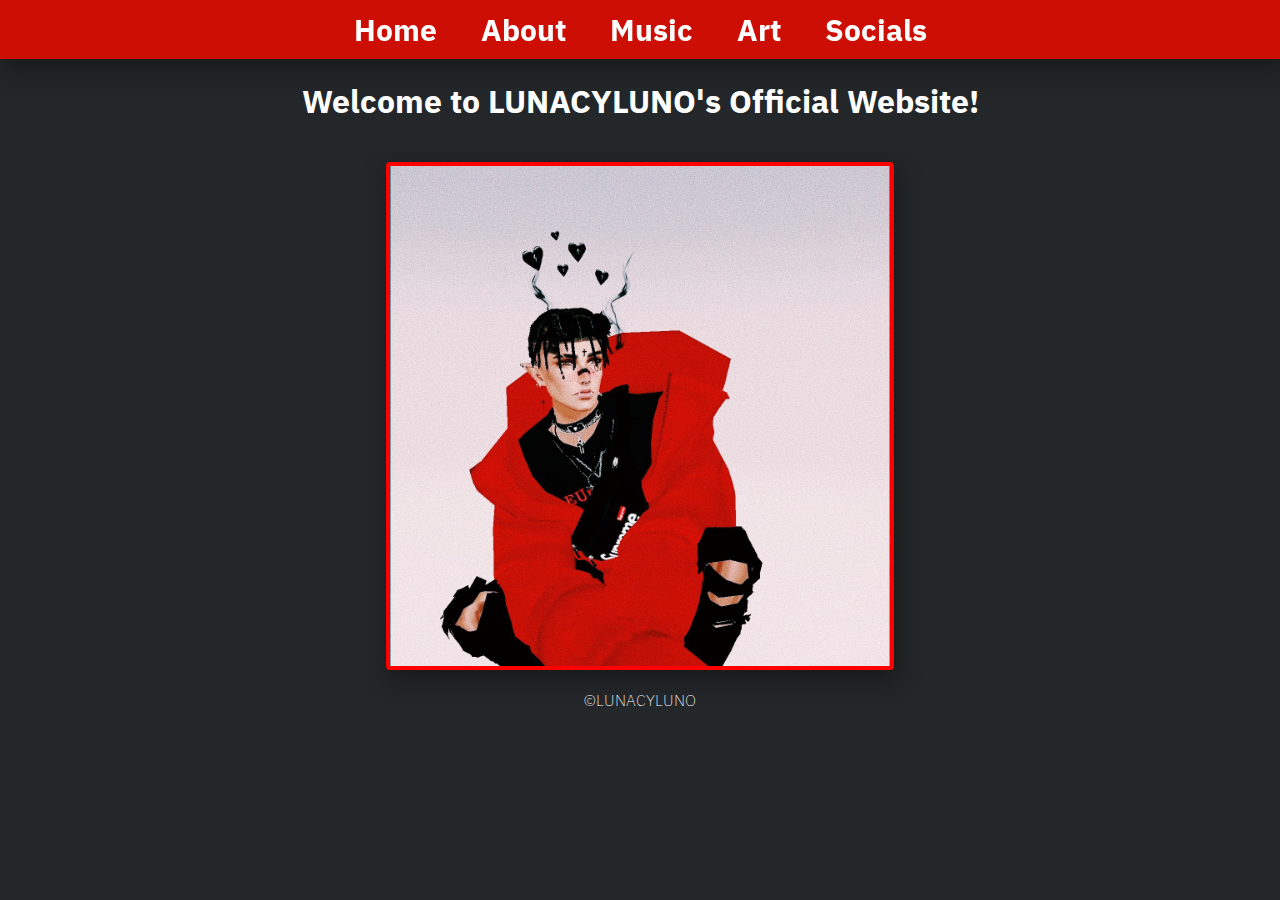
<file: index.html>
<!DOCTYPE html>
<html lang="en">
<head>
  <style>body {overflow-y: hidden;}</style>
  <meta charset="UTF-8">
  <link rel="icon" href="img/logo.png">
  <meta name="viewport" content="width=device-width, initial-scale=1.0">
  <link rel="stylesheet" href="css/style.css">
  <link href="https://fonts.googleapis.com/css2?family=IBM+Plex+Sans:wght@100;200;300;400;500;600;700&display=swap" rel="stylesheet"> 
  <title>Welcome :)</title>
</head>
<body>
      <!-- Desktop html code -->
        <div class="container-Desktop">
        <nav class="navbar-Desktop">
          <div class="items">
            <a href="#">Home</a>
            <a href="about.html">About</a>
            <a href="music.html">Music</a>
            <a href="gallery.html">Art</a>
            <a href="socials.html">Socials</a>
          </div>  
        </nav>
        <div class="content">
          <h1>Welcome to LUNACYLUNO's Official Website!</h1>
          <img src="img/01.jpg" alt="Luno's Imvu Character" srcset="" id="img_01" title="My IMVU character ^~^">
          <p id="credit">©LUNACYLUNO</p>
        </div>
      </div>

      <!-- Mobile html code -->  
<div class="container-Mobile">
  <div class="mobileNav">
    <a href="#">Home</a>
    <a href="about.html">About</a>
    <a href="music.html">Music</a>
    <a href="gallery.html">Art</a>
    <a href="socials.html">Socials</a>
    </div>
    <div class="mobile-Navbar">
      <div class="hamburger--squeeze hamburger">
        <div class="hamburger-box">
          <div class="hamburger-inner"></div>
        </div>
      </div>
    </div>
    <div class="mobileContent">
      <h1 id="welcomeMobile">Welcome to LUNACYLUNO's Official Website!</h1>
      <img src="img/01.jpg" alt="Luno's Imvu Character" srcset="" id="img_01_mobile">
    </div>
</div>
</body>
<script src="js/hamburger.js"></script>
</html>
</file>
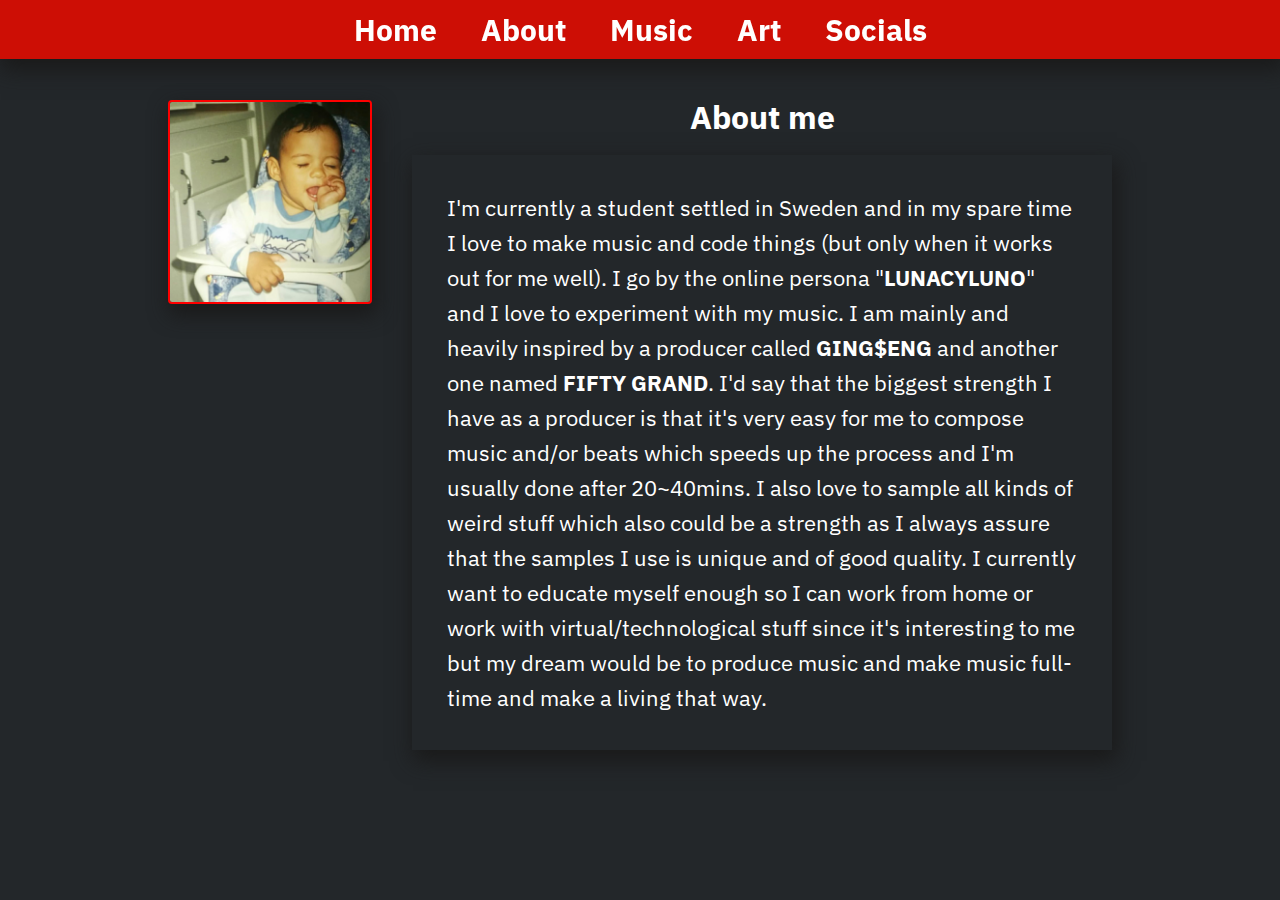
<file: about.html>
<!DOCTYPE html>
<html lang="en">
<head>
  <style>body {overflow-y: show;}</style>
  <meta charset="UTF-8">
  <link rel="icon" href="img/logo.png">
  <meta name="viewport" content="width=device-width, initial-scale=1.0">
  <link rel="stylesheet" href="css/style.css">
  <link href="https://fonts.googleapis.com/css2?family=IBM+Plex+Sans:wght@100;200;300;400;500;600;700&display=swap" rel="stylesheet"> 
  <title>About Me</title>
</head>
<body>
      <!-- Desktop html code -->
        <div class="container-Desktop">
        <nav class="navbar-Desktop">
          <div class="items">
            <a href="index.html">Home</a>
            <a href="#">About</a>
            <a href="music.html">Music</a>
            <a href="gallery.html">Art</a>
            <a href="socials.html">Socials</a>
          </div>  
        </nav>
        <div class="content">
          <h1></h1>
          <div class="post-container">                
            <div class="post-thumb"><img src="img/baby.jpg" alt="Baby picture of Luno"/></div>
            <div class="post-content">
                <h3 class="post-title">About me</h3>
                <p class="text">I'm currently a student settled in Sweden and in my spare time I love to make music and code things (but only when it works out for me well). I go by the online persona "<b>LUNACYLUNO</b>" and I love to experiment with my music. I am mainly and heavily inspired by a producer called <b>GING$ENG</b> and another one named <b>FIFTY GRAND</b>. I'd say that the biggest strength I have as a producer is that it's very easy for me to compose music and/or beats which speeds up the process and I'm usually done after 20~40mins. I also love to sample all kinds of weird stuff which also could be a strength as I always assure that the samples I use is unique and of good quality. I currently want to educate myself enough so I can work from home or work with virtual/technological stuff since it's interesting to me but my dream would be to produce music and make music full-time and make a living that way.</p></div>
        </div>        
        </div>
      </div>

      <!-- Mobile html code -->  
<div class="container-Mobile">
  <div class="mobileNav">
    <a href="index.html">Home</a>
    <a href="#">About</a>
    <a href="music.html">Music</a>
    <a href="gallery.html">Art</a>
    <a href="socials.html">Socials</a>
    </div>
    <div class="mobile-Navbar">
      <div class="hamburger--squeeze hamburger">
        <div class="hamburger-box">
          <div class="hamburger-inner"></div>
        </div>
      </div>
    </div>
    <div class="mobileContent">
      <h1 id="welcomeMobile">About me</h1>
      <img src="img/baby.jpg" alt="Baby picture of Luno" srcset="" id="img_01_mobile_2">
      <p class="text2" id="txt_mobile">I'm currently a student settled in Sweden and in my spare time I love to make music and code things (but only when it works out for me well). I go by the online persona "<b>LUNACYLUNO</b>" and I love to experiment with my music. I am mainly and heavily inspired by a producer called <b>GING$ENG</b> and another one named <b>FIFTY GRAND</b>. I'd say that the biggest strength I have as a producer is that it's very easy for me to compose music and/or beats which speeds up the process and I'm usually done after 20~40mins. I also love to sample all kinds of weird stuff which also could be a strength as I always assure that the samples I use is unique and of good quality. I currently want to educate myself enough so I can work from home or work with virtual/technological stuff since it's interesting to me but my dream would be to produce music and make music full-time and make a living that way.</p>
    </div>
</div>
</body>
<script src="js/hamburger.js"></script>
</html>
</file>
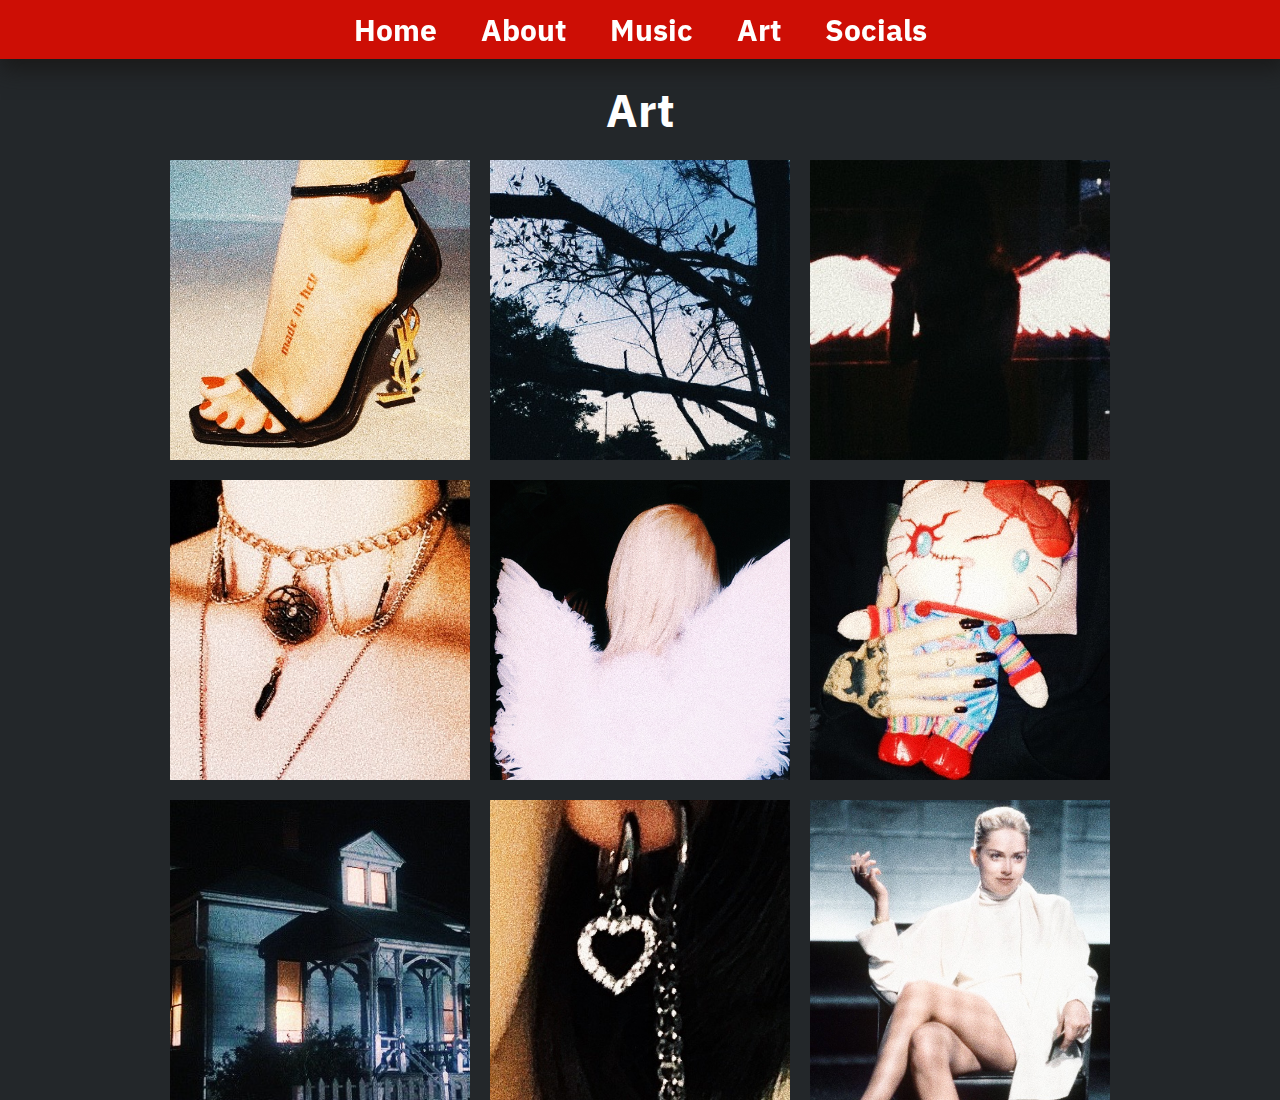
<file: gallery.html>
<!DOCTYPE html>
<html lang="en">
<head>
    <style> * {touch-action: pan-y;}</style>
    <meta charset="UTF-8">
    <meta name="viewport" content="width=device-width, initial-scale=1.0">
    <title>Gallery</title>
    <link rel="stylesheet" href="css/style.css">
    <link href="https://fonts.googleapis.com/css2?family=IBM+Plex+Sans:wght@100;200;300;400;500;600;700&display=swap" rel="stylesheet"> 
</head>
<body>
        <!-- Desktop html code -->
      <div class="container-Desktop">
        <nav class="navbar-Desktop">
          <div class="items">
            <a href="index.html">Home</a>
            <a href="about.html">About</a>
            <a href="music.html">Music</a>
            <a href="#">Art</a>
            <a href="socials.html">Socials</a>
          </div>  
        </nav>
        <div class="content">
          <h1 class="title-desktop">Art</h1>
            <div class="galleryGrid">
                <img src="img/gallery_01.jpg" alt="Picture from Tumblr" srcset="" class="galleryDesktop" title="(Picture from Tumblr)">
                <img src="img/gallery_02.jpg" alt="Picture from Tumblr" srcset="" class="galleryDesktop" title="(Picture from Tumblr)">
                <img src="img/gallery_03.jpg" alt="Picture from Tumblr" srcset="" class="galleryDesktop" title="(Picture from Tumblr)">
                <img src="img/gallery_04.jpg" alt="Picture from Tumblr" srcset="" class="galleryDesktop" title="(Picture from Tumblr)">
                <img src="img/gallery_05.jpg" alt="Picture from Tumblr" srcset="" class="galleryDesktop" title="(Picture from Tumblr)">
                <img src="img/gallery_06.jpg" alt="Picture from Tumblr" srcset="" class="galleryDesktop" title="(Picture from Tumblr)">
                <img src="img/gallery_07.jpg" alt="Picture from Tumblr" srcset="" class="galleryDesktop" title="(Picture from Tumblr)">
                <img src="img/gallery_08.jpg" alt="Picture from Tumblr" srcset="" class="galleryDesktop" title="(Picture from Tumblr)">
                <img src="img/gallery_09.jpg" alt="Picture from Tumblr" srcset="" class="galleryDesktop" title="(Picture from Tumblr)">
          </div>
        </div>
      </div>
          <!-- Mobile html code -->  
    <div class="mobileNav">
      <a href="index.html">Home</a>
      <a href="about.html">About</a>
      <a href="music.html">Music</a>
      <a href="#">Art</a>
      <a href="socials.html">Socials</a>
      </div>
      <div class="container-Mobile">
      <div class="mobile-Navbar">
        <div class="hamburger--squeeze hamburger">
          <div class="hamburger-box">
            <div class="hamburger-inner"></div>
          </div>
        </div>
      </div>
      <div class="mobileContent">
        <h1>Art</h1>
        <div class="galleryGrid2">
            <img src="img/gallery_01.jpg" alt="Picture from Tumblr" srcset="" class="galleryMobile">
            <img src="img/gallery_02.jpg" alt="Picture from Tumblr" srcset="" class="galleryMobile">
            <img src="img/gallery_03.jpg" alt="Picture from Tumblr" srcset="" class="galleryMobile">
            <img src="img/gallery_04.jpg" alt="Picture from Tumblr" srcset="" class="galleryMobile">
            <img src="img/gallery_05.jpg" alt="Picture from Tumblr" srcset="" class="galleryMobile">
            <img src="img/gallery_06.jpg" alt="Picture from Tumblr" srcset="" class="galleryMobile">
            <img src="img/gallery_07.jpg" alt="Picture from Tumblr" srcset="" class="galleryMobile">
            <img src="img/gallery_08.jpg" alt="Picture from Tumblr" srcset="" class="galleryMobile">
            <img src="img/gallery_09.jpg" alt="Picture from Tumblr" srcset="" class="galleryMobile">
        </div>
</div>
</div>
</body>
<script src="js/medium-zoom.js"></script>
<script src="js/zoom.js"></script>
<script src="js/hamburger.js"></script>
</html>
</file>
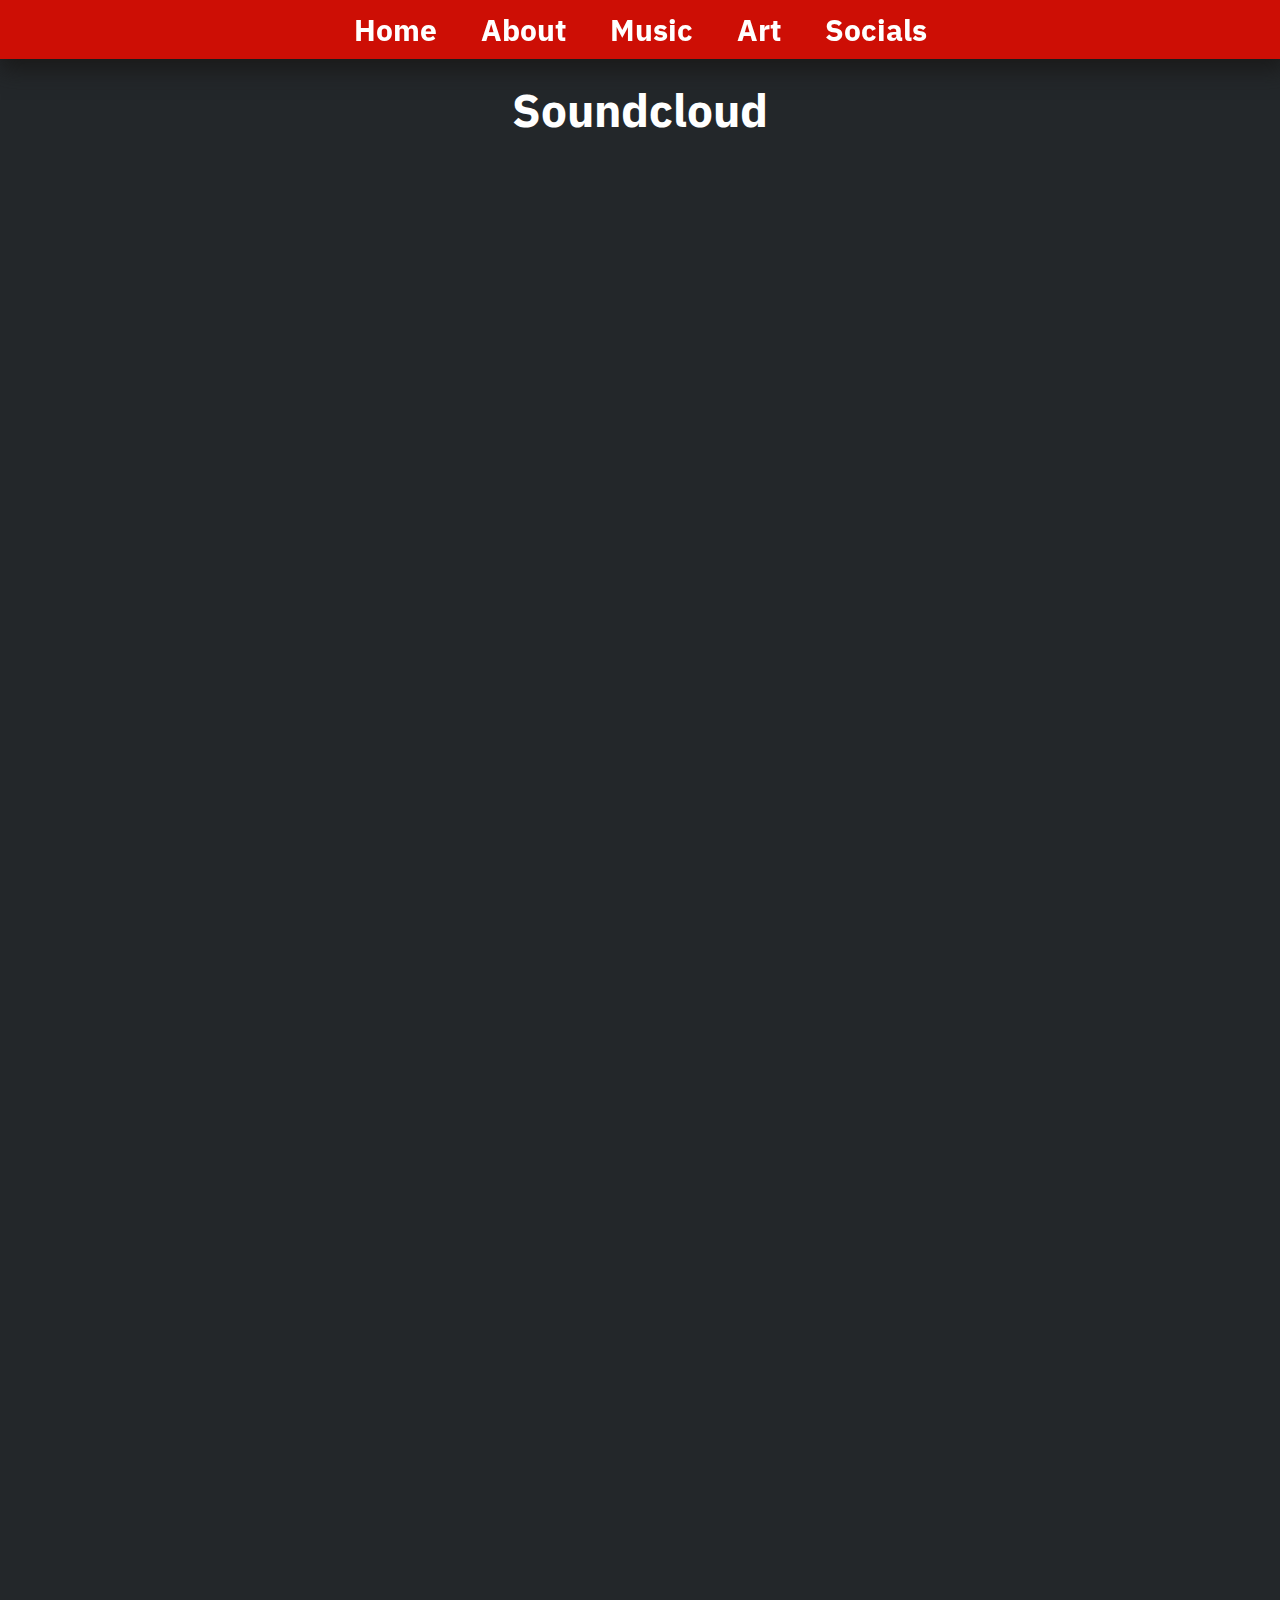
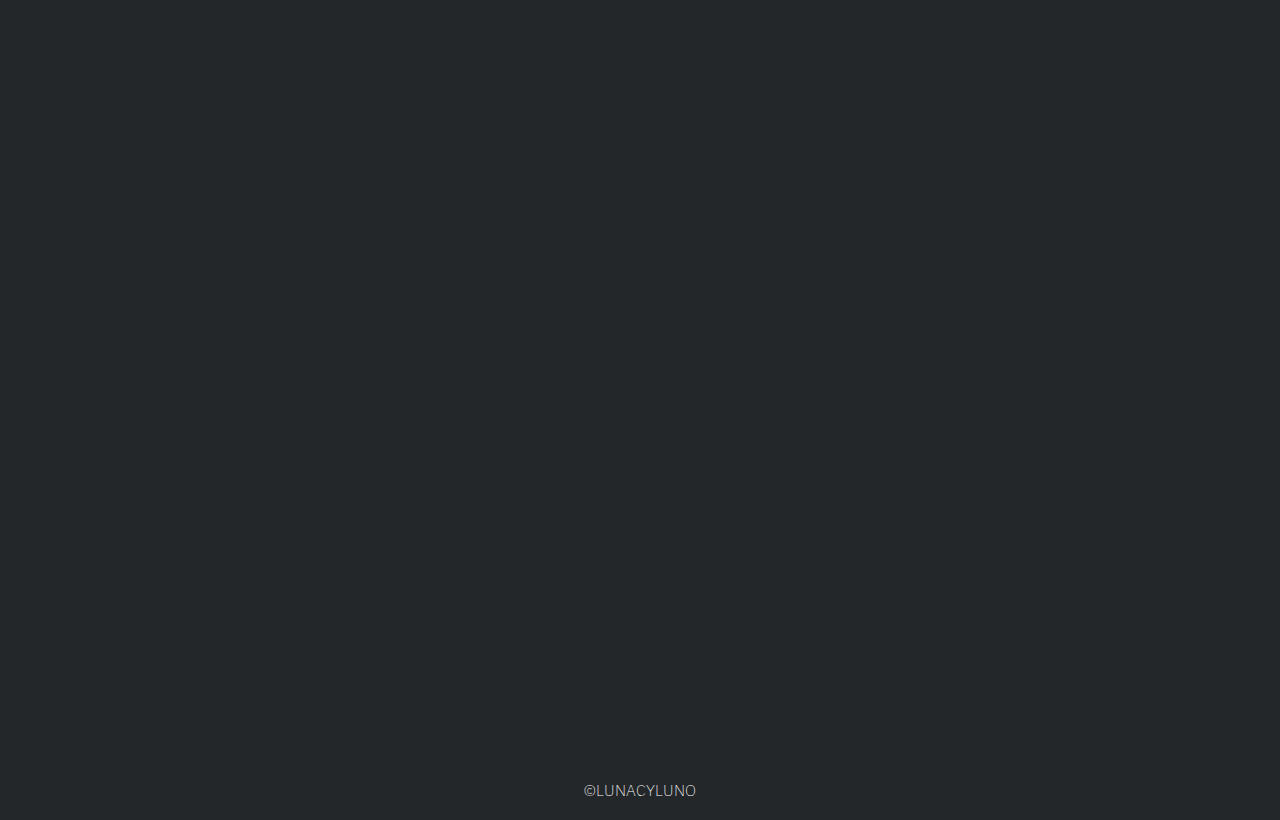
<file: music.html>
<!DOCTYPE html>
<html lang="en">
<head>
    <meta charset="UTF-8">
    <meta name="viewport" content="width=device-width, initial-scale=1.0">
    <title>Music</title>
    <link rel="icon" href="img/logo.png">
    <link rel="stylesheet" href="css/style.css">
    <link href="https://fonts.googleapis.com/css2?family=IBM+Plex+Sans:wght@100;200;300;400;500;600;700&display=swap" rel="stylesheet"> 
</head>
<body>
        <!-- Desktop html code -->
      <div class="container-Desktop">
        <nav class="navbar-Desktop">
          <div class="items">
            <a href="index.html">Home</a>
            <a href="about.html">About</a>
            <a href="#">Music</a>
            <a href="gallery.html">Art</a>
            <a href="socials.html">Socials</a>
          </div>  
        </nav>
        <div class="content">
          <h1 class="title-desktop">Soundcloud</h1>
          <iframe class="iframe-desktop" width="700" height="400" scrolling="no" frameborder="no" allow="autoplay" src="https://w.soundcloud.com/player/?url=https%3A//api.soundcloud.com/tracks/754431877&color=%23ff5500&auto_play=false&hide_related=false&show_comments=true&show_user=true&show_reposts=false&show_teaser=true&visual=true"></iframe>
          <iframe class="iframe-desktop" width="700" height="400" scrolling="no" frameborder="no" allow="autoplay" src="https://w.soundcloud.com/player/?url=https%3A//api.soundcloud.com/tracks/804800677&color=%23ff0000&auto_play=false&hide_related=false&show_comments=true&show_user=true&show_reposts=false&show_teaser=true&visual=true"></iframe>
          <iframe class="iframe-desktop" width="700" height="400" scrolling="no" frameborder="no" allow="autoplay" src="https://w.soundcloud.com/player/?url=https%3A//api.soundcloud.com/tracks/765331117&color=%23ff5500&auto_play=false&hide_related=false&show_comments=true&show_user=true&show_reposts=false&show_teaser=true&visual=true"></iframe>
          <iframe class="iframe-desktop" width="700" height="400" scrolling="no" frameborder="no" allow="autoplay" src="https://w.soundcloud.com/player/?url=https%3A//api.soundcloud.com/tracks/773082556&color=%23ff5500&auto_play=false&hide_related=false&show_comments=true&show_user=true&show_reposts=false&show_teaser=true&visual=true"></iframe>
          <iframe class="iframe-desktop" width="700" height="400" scrolling="no" frameborder="no" allow="autoplay" src="https://w.soundcloud.com/player/?url=https%3A//api.soundcloud.com/tracks/754431859&color=%23ff5500&auto_play=false&hide_related=false&show_comments=true&show_user=true&show_reposts=false&show_teaser=true&visual=true"></iframe>
          <p id="credit">©LUNACYLUNO</p>
        </div>
      </div>
          <!-- Mobile html code -->  
    <div class="mobileNav">
      <a href="index.html">Home</a>
      <a href="about.html">About</a>
      <a href="#">Music</a>
      <a href="gallery.html">Art</a>
      <a href="socials.html">Socials</a>
      </div>
      <div class="container-Mobile">
      <div class="mobile-Navbar">
        <div class="hamburger--squeeze hamburger">
          <div class="hamburger-box">
            <div class="hamburger-inner"></div>
          </div>
        </div>
      </div>
      <div class="mobileContent">
        <h1>Music</h1>
        <iframe width="100%" height="166" scrolling="no" frameborder="no" allow="autoplay" src="https://w.soundcloud.com/player/?url=https%3A//api.soundcloud.com/tracks/754431877&color=%23ff0000&auto_play=true&hide_related=false&show_comments=true&show_user=true&show_reposts=false&show_teaser=true"></iframe>
        <iframe width="100%" height="166" scrolling="no" frameborder="no" allow="autoplay" src="https://w.soundcloud.com/player/?url=https%3A//api.soundcloud.com/tracks/804800677&color=%23ff0000&auto_play=true&hide_related=false&show_comments=true&show_user=true&show_reposts=false&show_teaser=true"></iframe>
        <iframe width="100%" height="166" scrolling="no" frameborder="no" allow="autoplay" src="https://w.soundcloud.com/player/?url=https%3A//api.soundcloud.com/tracks/765331117&color=%23ff0000&auto_play=true&hide_related=false&show_comments=true&show_user=true&show_reposts=false&show_teaser=true"></iframe>
        <iframe width="100%" height="166" scrolling="no" frameborder="no" allow="autoplay" src="https://w.soundcloud.com/player/?url=https%3A//api.soundcloud.com/tracks/773082556&color=%23ff0000&auto_play=true&hide_related=false&show_comments=true&show_user=true&show_reposts=false&show_teaser=true"></iframe>
        <iframe width="100%" height="166" scrolling="no" frameborder="no" allow="autoplay" src="https://w.soundcloud.com/player/?url=https%3A//api.soundcloud.com/tracks/754431859&color=%23ff0000&auto_play=true&hide_related=false&show_comments=true&show_user=true&show_reposts=false&show_teaser=true"></iframe>
    </div>
</div>
</body>
<script src="js/hamburger.js"></script>
</html>
</file>
<file: css/style.css>
@import url('https://fonts.googleapis.com/css2?family=Montserrat:wght@400;500;600;700&display=swap');
* {
    margin: 0;
    padding: 0;
    font-family: 'IBM Plex Sans', 'sans-serif';
    scrollbar-width: none; 
    -ms-overflow-style: none;
    -webkit-tap-highlight-color: transparent;
}
:root {
    --bgColor:#491d1d;
    --accentColor: #cd0e05;
    --detailColor: #DEB314;
    --fontColor: rgb(255, 255, 255);
    --font:   'Monsterrat', sans-serif;
}

.container-Mobile {
    display: none;
}
@media (max-width: 740px) {
    .container-Desktop {
        display: none;
    }

    .container-Mobile {
        display: contents;
    }
}

body {
    background-color: #23272A;
}

.navbar-Desktop {
    padding-top: 10px;
    box-shadow: 3px 9px 20px 2px rgb(26, 26, 26) ; 
    text-align: center;
    background-color: #cd0e05;
    padding-bottom: 10px;
    position: fixed;
    width: 100%;
}

.navbar-Desktop a{
    -webkit-filter: brightness(100%);
    padding: 20px;
    font-size: 30px;
    color: white;
    text-decoration: none;
    font-weight: 700;
    position: relative;
}

.navbar-Desktop a:hover {
    -webkit-filter: brightness(45%);
    -webkit-transition: all 0.5s ease;
    -moz-transition: all 0.5s ease;
    -o-transition: all 0.5s ease;
    -ms-transition: all 0.5s ease;
    transition: all 0.5s ease;
}

#img_01 {
    width: 500px;
    height: auto;
    display: block;
    margin-left: auto;
    margin-right: auto;
    margin-top: 20px;
    box-shadow: 3px 9px 20px 2px rgb(26, 26, 26);
    border: 4px solid red;
    border-radius: 4px; 
}

h1 {
    color: white;
    text-align: center;
    padding-top: 80px;
    padding-bottom: 20px;
}

#credit {
    text-align: center;
    color: white;
    padding-top: 20px;
    font-weight: 200;
    padding-bottom: 20px;
}

.seperator {
    font-weight: 100;
}

.seperator:hover {
    color: white;
    cursor: default;
    -webkit-filter: brightness(100%);
}

.mobileNav {
    background-color: #cd0e05;
    height: 70vh;
    width: 100vw;
    text-align: center;
    position: absolute;
    padding-top: 90px;
    display: none;
    color: white;
    padding-bottom: 200px;
    overflow: hidden;
}

.mobileNav a {
    text-decoration: none;
    font-size: 46px;
    font-weight: 700;
    color: white;
}

.mobileNav a:hover {
    -webkit-filter: brightness(80%);
}

.show {
    display: grid;
}

.mobile-Navbar {
    background-color: #cd0e05;
    padding: 20px;
    padding-bottom: 60px;
    align-items: center;
    z-index: 0;
    position: fixed;
    width: 100%;
    box-shadow: 3px 9px 20px 2px rgb(26, 26, 26) ; 
}

#img_01_mobile {
    width: 80vw;
    height: auto;
    align-content: center;
    margin-top: 20px;
    display: block;
    margin-left: auto;
    margin-right: auto;
    border: 4px solid red;
}

#img_01_mobile_2 {
    width: 200px;
    height: auto;
    align-content: center;
    margin-top: 20px;
    display: block;
    margin-left: auto;
    margin-right: auto;
    border: 4px solid red;
}

.mobileContent {
    z-index: 1;
    padding-top: 20px;
}

#welcomeMobile {
    font-size: 40px;
}

iframe {
    padding-bottom: 40px;
}

.no-scroll {
    overflow: hidden;
    touch-action: none;
}

.iframe-desktop {
    display: grid;
    margin-left: auto;
    margin-right: auto;

}

.title-desktop {
    font-size: 46px;
}

.no-shadow {
    box-shadow: none;
}

body::-webkit-scrollbar {
    display: none;
}

.galleryDesktop {
    height: 300px;
    width: 300px;
    margin-left: auto;
    margin-right: auto;
    display: block;
}

.galleryGrid {
    display: grid;
    grid-template-columns: 300px 300px 300px;
    grid-template-rows: 300px 300px 300px;
    grid-template-areas: ". . ." ". . ." ". . .";
    justify-content: center;
    gap: 20px 20px;
  }

  .medium-zoom--opened {
      overflow: hidden;
  }

  .medium-zoom-overlay {
    overflow: hidden;
  }

  .galleryMobile {
      height: 125px;
      width: auto;
  }

  .galleryGrid2 {
    margin-top: 40px;
    display: grid;
    grid-template-columns: 125px 125px 125px;
    grid-template-rows: 125px 125px 125px;
    grid-template-areas: ". . ." ". . ." ". . .";
    justify-content: center;
    gap: 10px 10px;
  }

  .mobileContent {
    width: 100vw;
    height: 100vh;
  }

  #userName{
    color: white;
    font-size: 1rem;
    font-weight: 600;
    line-height: 1.25;
    display: block;
    font-family: var(--font);
    width: 100%;
    text-align: center;
    text-decoration: none;
}

#links{
    max-width: 400px;
    width: auto;
    display: block;
    margin: 27px auto;
}
.link{
    font-weight: 600;
    display: block;
    background-color: var(--accentColor);
    color: var(--fontColor);
    font-family: var(--font);
    text-align: center;
    margin-bottom: 20px;
    padding: 17px;
    text-decoration: none;
    font-size: 1rem;
    transition: all .25s cubic-bezier(.08,.59,.29,.99);
    border: solid var(--fontColor) 2px;
}

.link:hover{
    background-color: var(--bgColor);
    color: var(--fontColor);
    text-shadow:var(--fontColor) 2px 2px 8px;
}

#userPhoto{
    z-index: -2;
    width: 110px;
    height: 110px;
    display: block;
    position: relative;
    border-radius: 50%;
    margin-left: auto;
    margin-right: auto;
    border: solid var(--fontColor) 4px;
    box-shadow: 0 0 3px var(--accentColor), 2px 2px 5px var(--bgColor);
}

.pfp-parent {
    padding-top: 100px;
    padding-bottom: 20px;
}

.pfp-parent_desktop {
    padding-top: 200px;
    padding-bottom: 20px;
}

.post-container {
text-align: center;
align-content: center;
display: flex;
justify-content: center;
justify-self: center;
}
.post-thumb {
    float: left
}
.post-thumb img {
    display: block;
    width: 200px;
    margin-left: 40px;
    box-shadow: 3px 9px 20px 2px rgb(26, 26, 26);
    border: 2px solid red;
    border-radius: 4px; 
}
.post-content {
    width: 700px;
    margin-left: 40px;
    margin-right: 40px;
    text-align: left;
    line-height: 35px;
}
.post-title {
    font-weight: bold;
    font-size: 200%;
    color: white;
    margin-bottom: 20px;
    text-align: center;
}

.text {
    font-size: 22px;
    color: white;
    font-weight: 400;
    box-shadow: 3px 9px 20px 2px rgb(26, 26, 26);
    padding-left: 35px;
    padding-right: 35px;
    padding-bottom: 35px;
    padding-top: 35px;
}

.text2 {
    font-size: 18px;
    color: white;
    font-weight: 300; 
}

#txt_mobile {
    width: 350px;
    align-content: center;
    margin-left: auto;
    margin-right: auto;
    margin-top: 20px;    
    margin-bottom: 40px;

}

/*!
 * Hamburgers
 * @description Tasty CSS-animated hamburgers
 * @author Jonathan Suh @jonsuh
 * @site https://jonsuh.com/hamburgers
 * @link https://github.com/jonsuh/hamburgers
 */
 .hamburger {
    position: absolute;
    left: 15px;
    top: 10px;
    padding: 15px 15px;
    display: none;
    cursor: pointer;
    transition-property: opacity, filter;
    transition-duration: 0.15s;
    transition-timing-function: linear;
    font: inherit;
    color: inherit;
    text-transform: none;
    background-color: transparent;
    border: 0;
    margin: 0;
    overflow: visible; }
    .hamburger:hover {
      opacity: 0.7; }
    .hamburger.is-active:hover {
      opacity: 0.7; }
    .hamburger.is-active .hamburger-inner,
    .hamburger.is-active .hamburger-inner::before,
    .hamburger.is-active .hamburger-inner::after {
      background-color: white; 
      -webkit-filter: brightness(100%)
    }
  
  .hamburger-box {
    width: 40px;
    height: 24px;
    display: inline-block;
    position: relative; }
  
  .hamburger-inner {
    display: block;
    top: 50%;
    margin-top: -2px; }
    .hamburger-inner, .hamburger-inner::before, .hamburger-inner::after {
      width: 40px;
      height: 4px;
      background-color: white;
      border-radius: 4px;
      position: absolute;
      transition-property: transform;
      transition-duration: 0.15s;
      transition-timing-function: ease; }
    .hamburger-inner::before, .hamburger-inner::after {
      content: "";
      display: block; }
    .hamburger-inner::before {
      top: -10px; }
    .hamburger-inner::after {
      bottom: -10px; }
  
  /*
     * Squeeze
     */
  .hamburger--squeeze .hamburger-inner {
    transition-duration: 0.075s;
    transition-timing-function: cubic-bezier(0.55, 0.055, 0.675, 0.19); }
    .hamburger--squeeze .hamburger-inner::before {
      transition: top 0.075s 0.12s ease, opacity 0.075s ease; }
    .hamburger--squeeze .hamburger-inner::after {
      transition: bottom 0.075s 0.12s ease, transform 0.075s cubic-bezier(0.55, 0.055, 0.675, 0.19); }
  
  .hamburger--squeeze.is-active .hamburger-inner {
    transform: rotate(45deg);
    transition-delay: 0.12s;
    transition-timing-function: cubic-bezier(0.215, 0.61, 0.355, 1); }
    .hamburger--squeeze.is-active .hamburger-inner::before {
      top: 0;
      opacity: 0;
      transition: top 0.075s ease, opacity 0.075s 0.12s ease; }
    .hamburger--squeeze.is-active .hamburger-inner::after {
      bottom: 0;
      transform: rotate(-90deg);
      transition: bottom 0.075s ease, transform 0.075s 0.12s cubic-bezier(0.215, 0.61, 0.355, 1); }
  
      @media (max-width: 750px) {
      .hamburger {
        display: inline-block;
      }
      }
</file>
